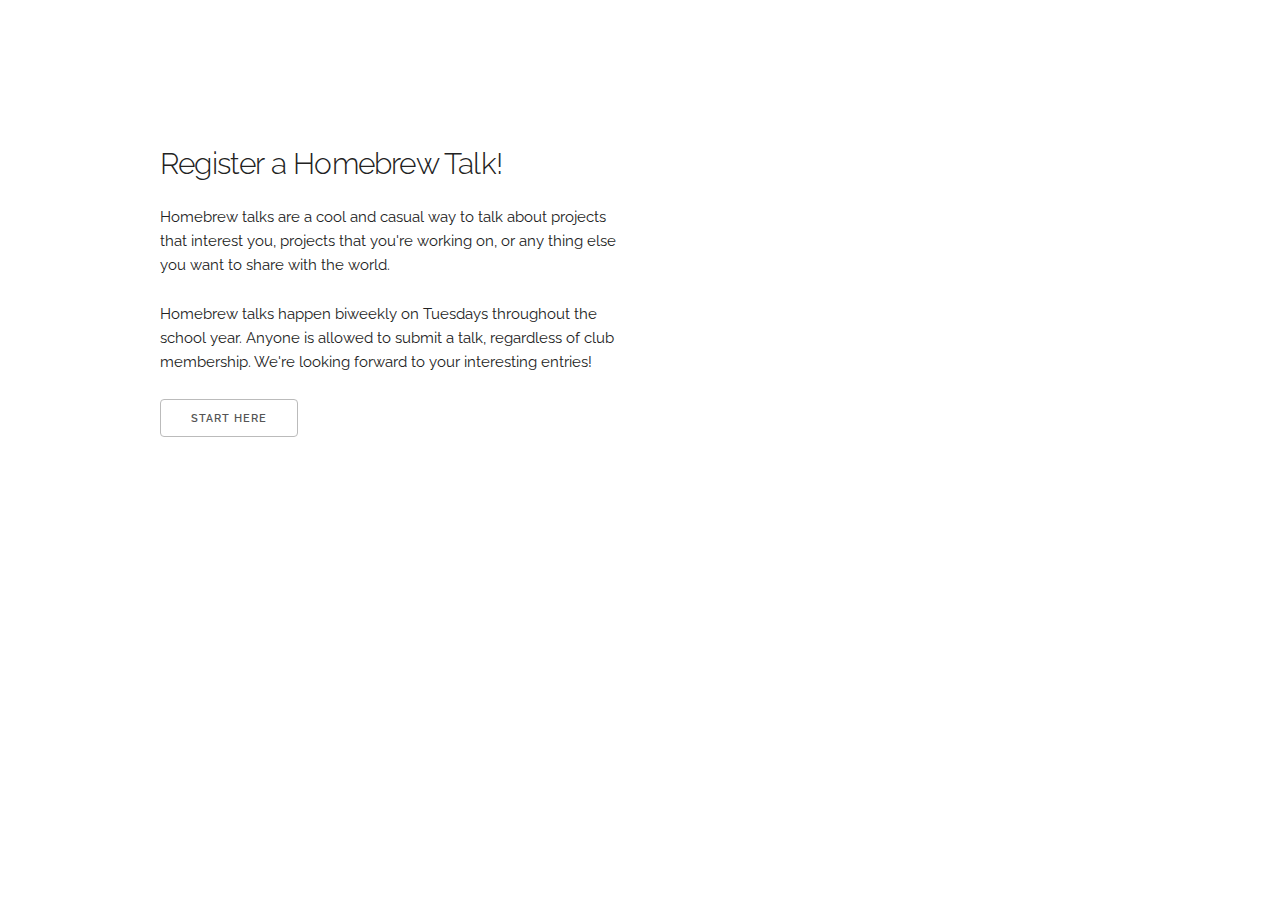
<file: index.html>
<!DOCTYPE html>
<html lang="en">
<head>

  <!-- Basic Page Needs
  –––––––––––––––––––––––––––––––––––––––––––––––––– -->
  <meta charset="utf-8">
  <title>Your page title here :)</title>
  <meta name="description" content="">
  <meta name="author" content="">

  <!-- Mobile Specific Metas
  –––––––––––––––––––––––––––––––––––––––––––––––––– -->
  <meta name="viewport" content="width=device-width, initial-scale=1">

  <!-- FONT
  –––––––––––––––––––––––––––––––––––––––––––––––––– -->
  <link href="//fonts.googleapis.com/css?family=Raleway:400,300,600" rel="stylesheet" type="text/css">

  <!-- CSS
  –––––––––––––––––––––––––––––––––––––––––––––––––– -->
  <link rel="stylesheet" href="css/normalize.css">
  <link rel="stylesheet" href="css/skeleton.css">
  <link rel="stylesheet" href="css/skeleton-alerts.css">

  <!-- Favicon
  –––––––––––––––––––––––––––––––––––––––––––––––––– -->
  <link rel="icon" type="image/png" href="images/favicon.png">

</head>
<body>

  <!-- Primary Page Layout
  –––––––––––––––––––––––––––––––––––––––––––––––––– -->
  <div class="container">
    <div class="row">
      <div class="one-half column" style="margin-top: 15%">
        <h4>Register a Homebrew Talk!</h4>
        <p>Homebrew talks are a cool and casual way to talk about projects that interest you, projects that you're working on, or any thing else you want to share with the world. </p>
        <p>Homebrew talks happen biweekly on Tuesdays throughout the school year. Anyone is allowed to submit a talk, regardless of club membership. We're looking forward to your interesting entries!</p>
	      <button id="start">Start Here</button>
      </div>
      <!--div class="one-half column" style="margin-top: 15%" id="login">
        <form id="login-form">
          <label for="username">Username</label>
          <input class="u-full-width" placeholder="asantiago11" id="username" type="text">
          <label for="password">Password</label>
          <input class="u-full-width" placeholder="i swear ITS told me to change this" id="password" type="password">
          <input class="button" value="Login" type="submit">
      </div-->
      <div class="one-half column" style="margin-top: 15%" id="registration">
        <form id="registration-form" action="/cgi-bin/endpoint.py" method="post">
          <label for="name">Your Name</label>
          <input class="u-full-width" placeholder="Aaron Williams" name="name" type="text">
          <label for="topic">Talk Topic</label>
          <input class="u-full-width" placeholder="Retro Video Games" name="topic" type="text">
          <label for="duration">Expected Duration</label>
          <select class="u-full-width" name="duration">
            <option value="10">10 minutes</option>
            <option value="20">20 minutes</option>
            <option value="40">40 minutes</option>
          </select>
          <label for="description">Talk Description</label>
          <textarea class="u-full-width" placeholder="C is a much better langauge than Java because ..." name="description"></textarea>

          <label>
            <input name="recorded" type="checkbox">
            <span class="label-body">Share my talk with the Internet</span>
          </label>
          <input class="button-primary" value="Submit" type="submit">
        </form>
      </div>
    </div>
  </div>
  <!-- JS
  –––––––––––––––––––––––––––––––––––––––––––––––––– -->
  <script src="js/jquery-3.1.0.min.js"></script>
  <script src="js/app.js"></script>

<!-- End Document
  –––––––––––––––––––––––––––––––––––––––––––––––––– -->
</body>
</html>
</file>
<file: css/skeleton.css>
/*
* Skeleton V2.0.4
* Copyright 2014, Dave Gamache
* www.getskeleton.com
* Free to use under the MIT license.
* http://www.opensource.org/licenses/mit-license.php
* 12/29/2014
*/


/* Table of contents
––––––––––––––––––––––––––––––––––––––––––––––––––
- Grid
- Base Styles
- Typography
- Links
- Buttons
- Forms
- Lists
- Code
- Tables
- Spacing
- Utilities
- Clearing
- Media Queries
*/


/* Grid
–––––––––––––––––––––––––––––––––––––––––––––––––– */
.container {
  position: relative;
  width: 100%;
  max-width: 960px;
  margin: 0 auto;
  padding: 0 20px;
  box-sizing: border-box; }
.column,
.columns {
  width: 100%;
  float: left;
  box-sizing: border-box; }

/* For devices larger than 400px */
@media (min-width: 400px) {
  .container {
    width: 85%;
    padding: 0; }
}

/* For devices larger than 550px */
@media (min-width: 550px) {
  .container {
    width: 80%; }
  .column,
  .columns {
    margin-left: 4%; }
  .column:first-child,
  .columns:first-child {
    margin-left: 0; }

  .one.column,
  .one.columns                    { width: 4.66666666667%; }
  .two.columns                    { width: 13.3333333333%; }
  .three.columns                  { width: 22%;            }
  .four.columns                   { width: 30.6666666667%; }
  .five.columns                   { width: 39.3333333333%; }
  .six.columns                    { width: 48%;            }
  .seven.columns                  { width: 56.6666666667%; }
  .eight.columns                  { width: 65.3333333333%; }
  .nine.columns                   { width: 74.0%;          }
  .ten.columns                    { width: 82.6666666667%; }
  .eleven.columns                 { width: 91.3333333333%; }
  .twelve.columns                 { width: 100%; margin-left: 0; }

  .one-third.column               { width: 30.6666666667%; }
  .two-thirds.column              { width: 65.3333333333%; }

  .one-half.column                { width: 48%; }

  /* Offsets */
  .offset-by-one.column,
  .offset-by-one.columns          { margin-left: 8.66666666667%; }
  .offset-by-two.column,
  .offset-by-two.columns          { margin-left: 17.3333333333%; }
  .offset-by-three.column,
  .offset-by-three.columns        { margin-left: 26%;            }
  .offset-by-four.column,
  .offset-by-four.columns         { margin-left: 34.6666666667%; }
  .offset-by-five.column,
  .offset-by-five.columns         { margin-left: 43.3333333333%; }
  .offset-by-six.column,
  .offset-by-six.columns          { margin-left: 52%;            }
  .offset-by-seven.column,
  .offset-by-seven.columns        { margin-left: 60.6666666667%; }
  .offset-by-eight.column,
  .offset-by-eight.columns        { margin-left: 69.3333333333%; }
  .offset-by-nine.column,
  .offset-by-nine.columns         { margin-left: 78.0%;          }
  .offset-by-ten.column,
  .offset-by-ten.columns          { margin-left: 86.6666666667%; }
  .offset-by-eleven.column,
  .offset-by-eleven.columns       { margin-left: 95.3333333333%; }

  .offset-by-one-third.column,
  .offset-by-one-third.columns    { margin-left: 34.6666666667%; }
  .offset-by-two-thirds.column,
  .offset-by-two-thirds.columns   { margin-left: 69.3333333333%; }

  .offset-by-one-half.column,
  .offset-by-one-half.columns     { margin-left: 52%; }

}


/* Base Styles
–––––––––––––––––––––––––––––––––––––––––––––––––– */
/* NOTE
html is set to 62.5% so that all the REM measurements throughout Skeleton
are based on 10px sizing. So basically 1.5rem = 15px :) */
html {
  font-size: 62.5%; }
body {
  font-size: 1.5em; /* currently ems cause chrome bug misinterpreting rems on body element */
  line-height: 1.6;
  font-weight: 400;
  font-family: "Raleway", "HelveticaNeue", "Helvetica Neue", Helvetica, Arial, sans-serif;
  color: #222; }


/* Typography
–––––––––––––––––––––––––––––––––––––––––––––––––– */
h1, h2, h3, h4, h5, h6 {
  margin-top: 0;
  margin-bottom: 2rem;
  font-weight: 300; }
h1 { font-size: 4.0rem; line-height: 1.2;  letter-spacing: -.1rem;}
h2 { font-size: 3.6rem; line-height: 1.25; letter-spacing: -.1rem; }
h3 { font-size: 3.0rem; line-height: 1.3;  letter-spacing: -.1rem; }
h4 { font-size: 2.4rem; line-height: 1.35; letter-spacing: -.08rem; }
h5 { font-size: 1.8rem; line-height: 1.5;  letter-spacing: -.05rem; }
h6 { font-size: 1.5rem; line-height: 1.6;  letter-spacing: 0; }

/* Larger than phablet */
@media (min-width: 550px) {
  h1 { font-size: 5.0rem; }
  h2 { font-size: 4.2rem; }
  h3 { font-size: 3.6rem; }
  h4 { font-size: 3.0rem; }
  h5 { font-size: 2.4rem; }
  h6 { font-size: 1.5rem; }
}

p {
  margin-top: 0; }


/* Links
–––––––––––––––––––––––––––––––––––––––––––––––––– */
a {
  color: #1EAEDB; }
a:hover {
  color: #0FA0CE; }


/* Buttons
–––––––––––––––––––––––––––––––––––––––––––––––––– */
.button,
button,
input[type="submit"],
input[type="reset"],
input[type="button"] {
  display: inline-block;
  height: 38px;
  padding: 0 30px;
  color: #555;
  text-align: center;
  font-size: 11px;
  font-weight: 600;
  line-height: 38px;
  letter-spacing: .1rem;
  text-transform: uppercase;
  text-decoration: none;
  white-space: nowrap;
  background-color: transparent;
  border-radius: 4px;
  border: 1px solid #bbb;
  cursor: pointer;
  box-sizing: border-box; }
.button:hover,
button:hover,
input[type="submit"]:hover,
input[type="reset"]:hover,
input[type="button"]:hover,
.button:focus,
button:focus,
input[type="submit"]:focus,
input[type="reset"]:focus,
input[type="button"]:focus {
  color: #333;
  border-color: #888;
  outline: 0; }
.button.button-primary,
button.button-primary,
input[type="submit"].button-primary,
input[type="reset"].button-primary,
input[type="button"].button-primary {
  color: #FFF;
  background-color: #33C3F0;
  border-color: #33C3F0; }
.button.button-primary:hover,
button.button-primary:hover,
input[type="submit"].button-primary:hover,
input[type="reset"].button-primary:hover,
input[type="button"].button-primary:hover,
.button.button-primary:focus,
button.button-primary:focus,
input[type="submit"].button-primary:focus,
input[type="reset"].button-primary:focus,
input[type="button"].button-primary:focus {
  color: #FFF;
  background-color: #1EAEDB;
  border-color: #1EAEDB; }


/* Forms
–––––––––––––––––––––––––––––––––––––––––––––––––– */
input[type="email"],
input[type="number"],
input[type="search"],
input[type="text"],
input[type="tel"],
input[type="url"],
input[type="password"],
textarea,
select {
  height: 38px;
  padding: 6px 10px; /* The 6px vertically centers text on FF, ignored by Webkit */
  background-color: #fff;
  border: 1px solid #D1D1D1;
  border-radius: 4px;
  box-shadow: none;
  box-sizing: border-box; }
/* Removes awkward default styles on some inputs for iOS */
input[type="email"],
input[type="number"],
input[type="search"],
input[type="text"],
input[type="tel"],
input[type="url"],
input[type="password"],
textarea {
  -webkit-appearance: none;
     -moz-appearance: none;
          appearance: none; }
textarea {
  min-height: 65px;
  padding-top: 6px;
  padding-bottom: 6px; }
input[type="email"]:focus,
input[type="number"]:focus,
input[type="search"]:focus,
input[type="text"]:focus,
input[type="tel"]:focus,
input[type="url"]:focus,
input[type="password"]:focus,
textarea:focus,
select:focus {
  border: 1px solid #33C3F0;
  outline: 0; }
label,
legend {
  display: block;
  margin-bottom: .5rem;
  font-weight: 600; }
fieldset {
  padding: 0;
  border-width: 0; }
input[type="checkbox"],
input[type="radio"] {
  display: inline; }
label > .label-body {
  display: inline-block;
  margin-left: .5rem;
  font-weight: normal; }


/* Lists
–––––––––––––––––––––––––––––––––––––––––––––––––– */
ul {
  list-style: circle inside; }
ol {
  list-style: decimal inside; }
ol, ul {
  padding-left: 0;
  margin-top: 0; }
ul ul,
ul ol,
ol ol,
ol ul {
  margin: 1.5rem 0 1.5rem 3rem;
  font-size: 90%; }
li {
  margin-bottom: 1rem; }


/* Code
–––––––––––––––––––––––––––––––––––––––––––––––––– */
code {
  padding: .2rem .5rem;
  margin: 0 .2rem;
  font-size: 90%;
  white-space: nowrap;
  background: #F1F1F1;
  border: 1px solid #E1E1E1;
  border-radius: 4px; }
pre > code {
  display: block;
  padding: 1rem 1.5rem;
  white-space: pre; }


/* Tables
–––––––––––––––––––––––––––––––––––––––––––––––––– */
th,
td {
  padding: 12px 15px;
  text-align: left;
  border-bottom: 1px solid #E1E1E1; }
th:first-child,
td:first-child {
  padding-left: 0; }
th:last-child,
td:last-child {
  padding-right: 0; }


/* Spacing
–––––––––––––––––––––––––––––––––––––––––––––––––– */
button,
.button {
  margin-bottom: 1rem; }
input,
textarea,
select,
fieldset {
  margin-bottom: 1.5rem; }
pre,
blockquote,
dl,
figure,
table,
p,
ul,
ol,
form {
  margin-bottom: 2.5rem; }


/* Utilities
–––––––––––––––––––––––––––––––––––––––––––––––––– */
.u-full-width {
  width: 100%;
  box-sizing: border-box; }
.u-max-full-width {
  max-width: 100%;
  box-sizing: border-box; }
.u-pull-right {
  float: right; }
.u-pull-left {
  float: left; }


/* Misc
–––––––––––––––––––––––––––––––––––––––––––––––––– */
hr {
  margin-top: 3rem;
  margin-bottom: 3.5rem;
  border-width: 0;
  border-top: 1px solid #E1E1E1; }


/* Clearing
–––––––––––––––––––––––––––––––––––––––––––––––––– */

/* Self Clearing Goodness */
.container:after,
.row:after,
.u-cf {
  content: "";
  display: table;
  clear: both; }


/* Media Queries
–––––––––––––––––––––––––––––––––––––––––––––––––– */
/*
Note: The best way to structure the use of media queries is to create the queries
near the relevant code. For example, if you wanted to change the styles for buttons
on small devices, paste the mobile query code up in the buttons section and style it
there.
*/


/* Larger than mobile */
@media (min-width: 400px) {}

/* Larger than phablet (also point when grid becomes active) */
@media (min-width: 550px) {}

/* Larger than tablet */
@media (min-width: 750px) {}

/* Larger than desktop */
@media (min-width: 1000px) {}

/* Larger than Desktop HD */
@media (min-width: 1200px) {}
</file>
<file: css/skeleton-alerts.css>
.alert {
    display: block;
    padding: 20px;
    border-left: 5px solid;
}

.alert-success {
    background-color: #D5F5E3;
    border-left-color: #2ECC71;
    color: #2ECC71;
}

.alert-info {
    background-color: #D6EAF8;
    border-left-color: #3498DB;
    color: #3498DB;
}

.alert-warning {
    background-color: #FCF3CF;
    border-left-color: #F1C40F;
    color: #F1C40F;
}

.alert-error {
    background-color: #F2D7D5;
    border-left-color: #C0392B;
    color: #C0392B;
}
</file>
